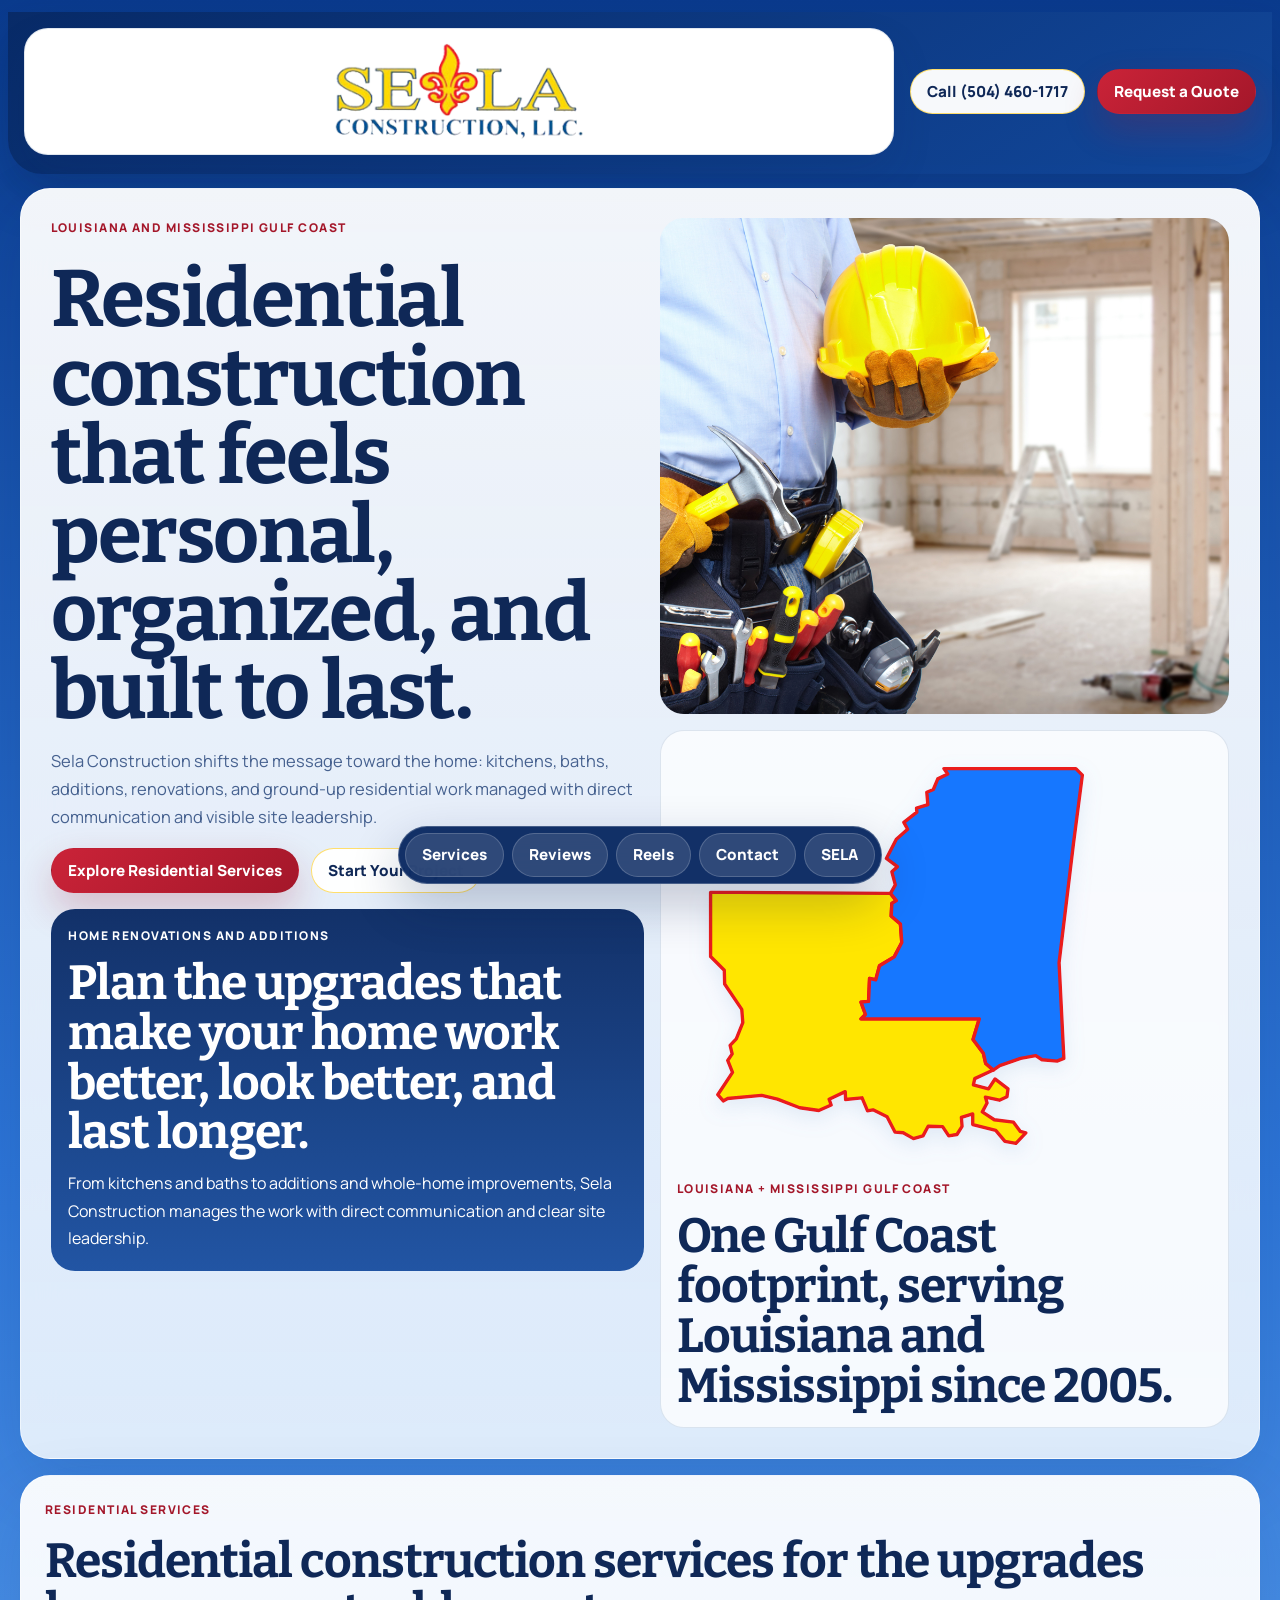
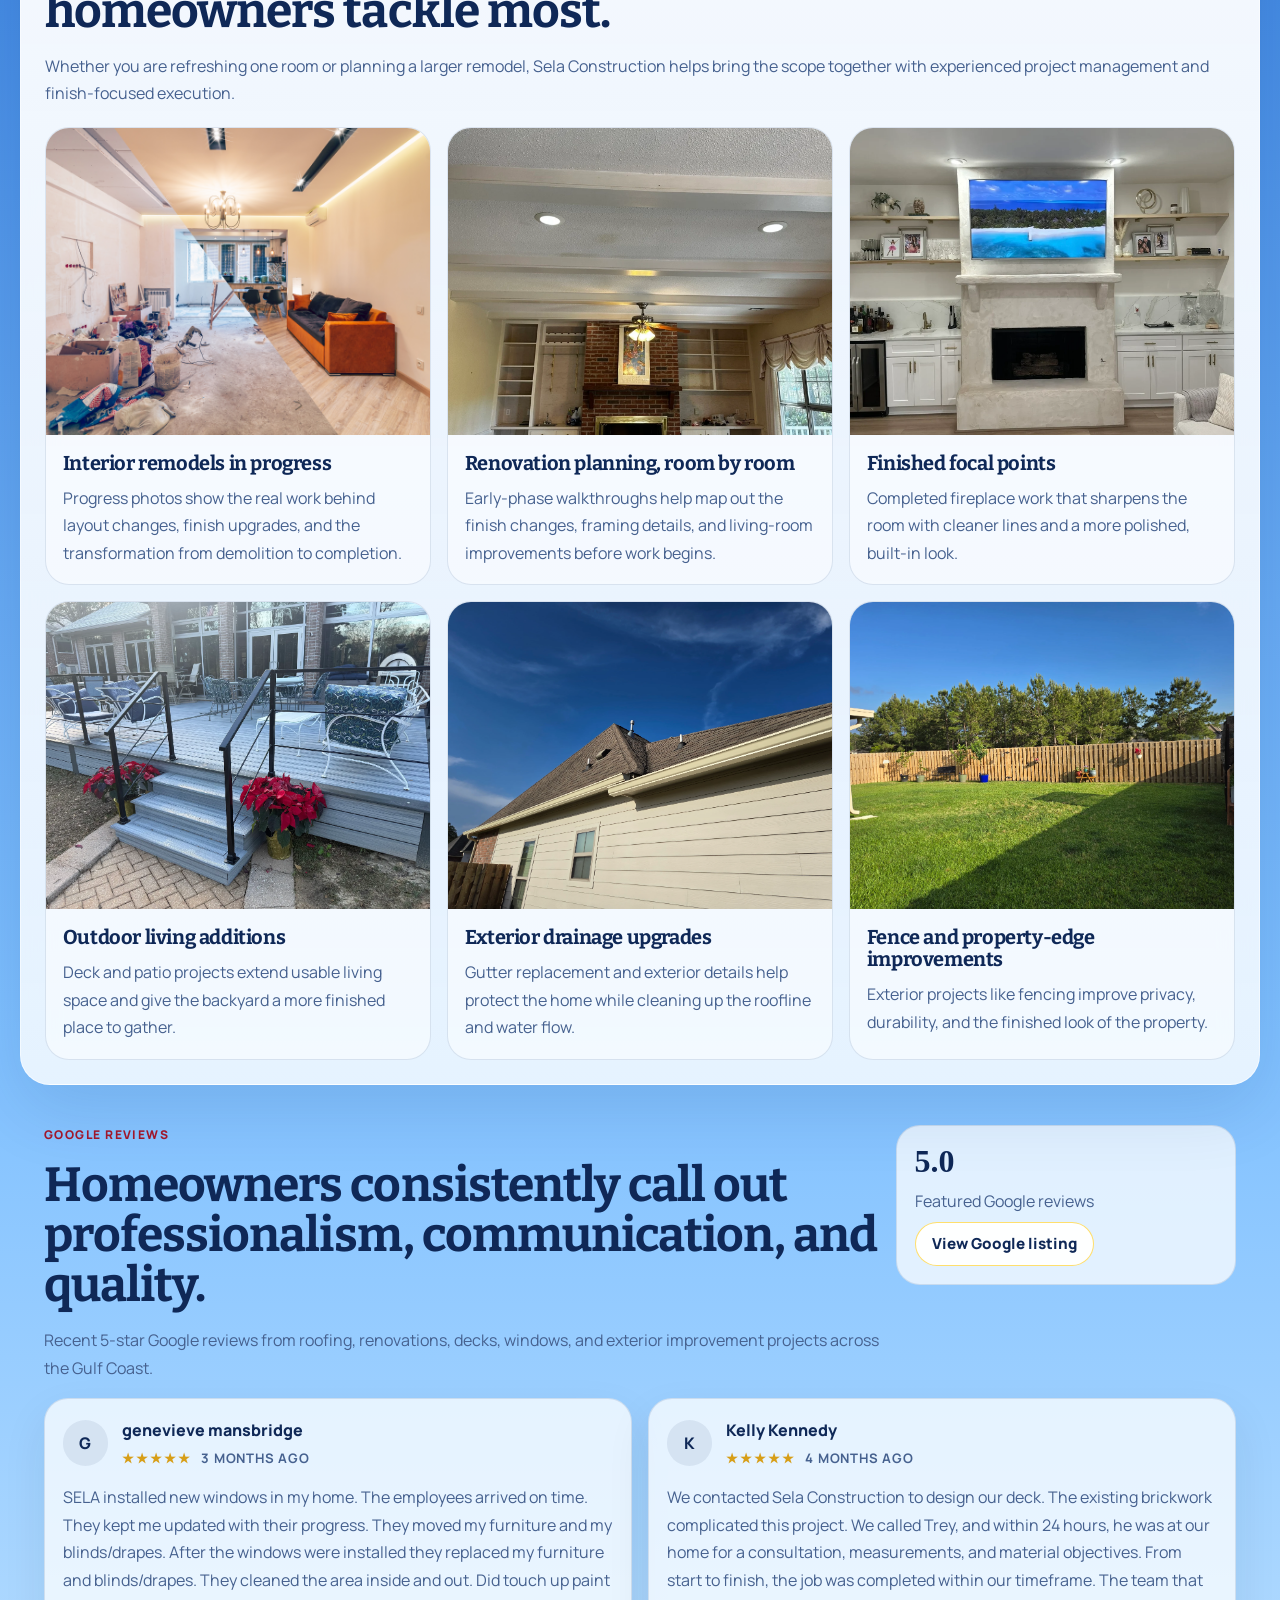
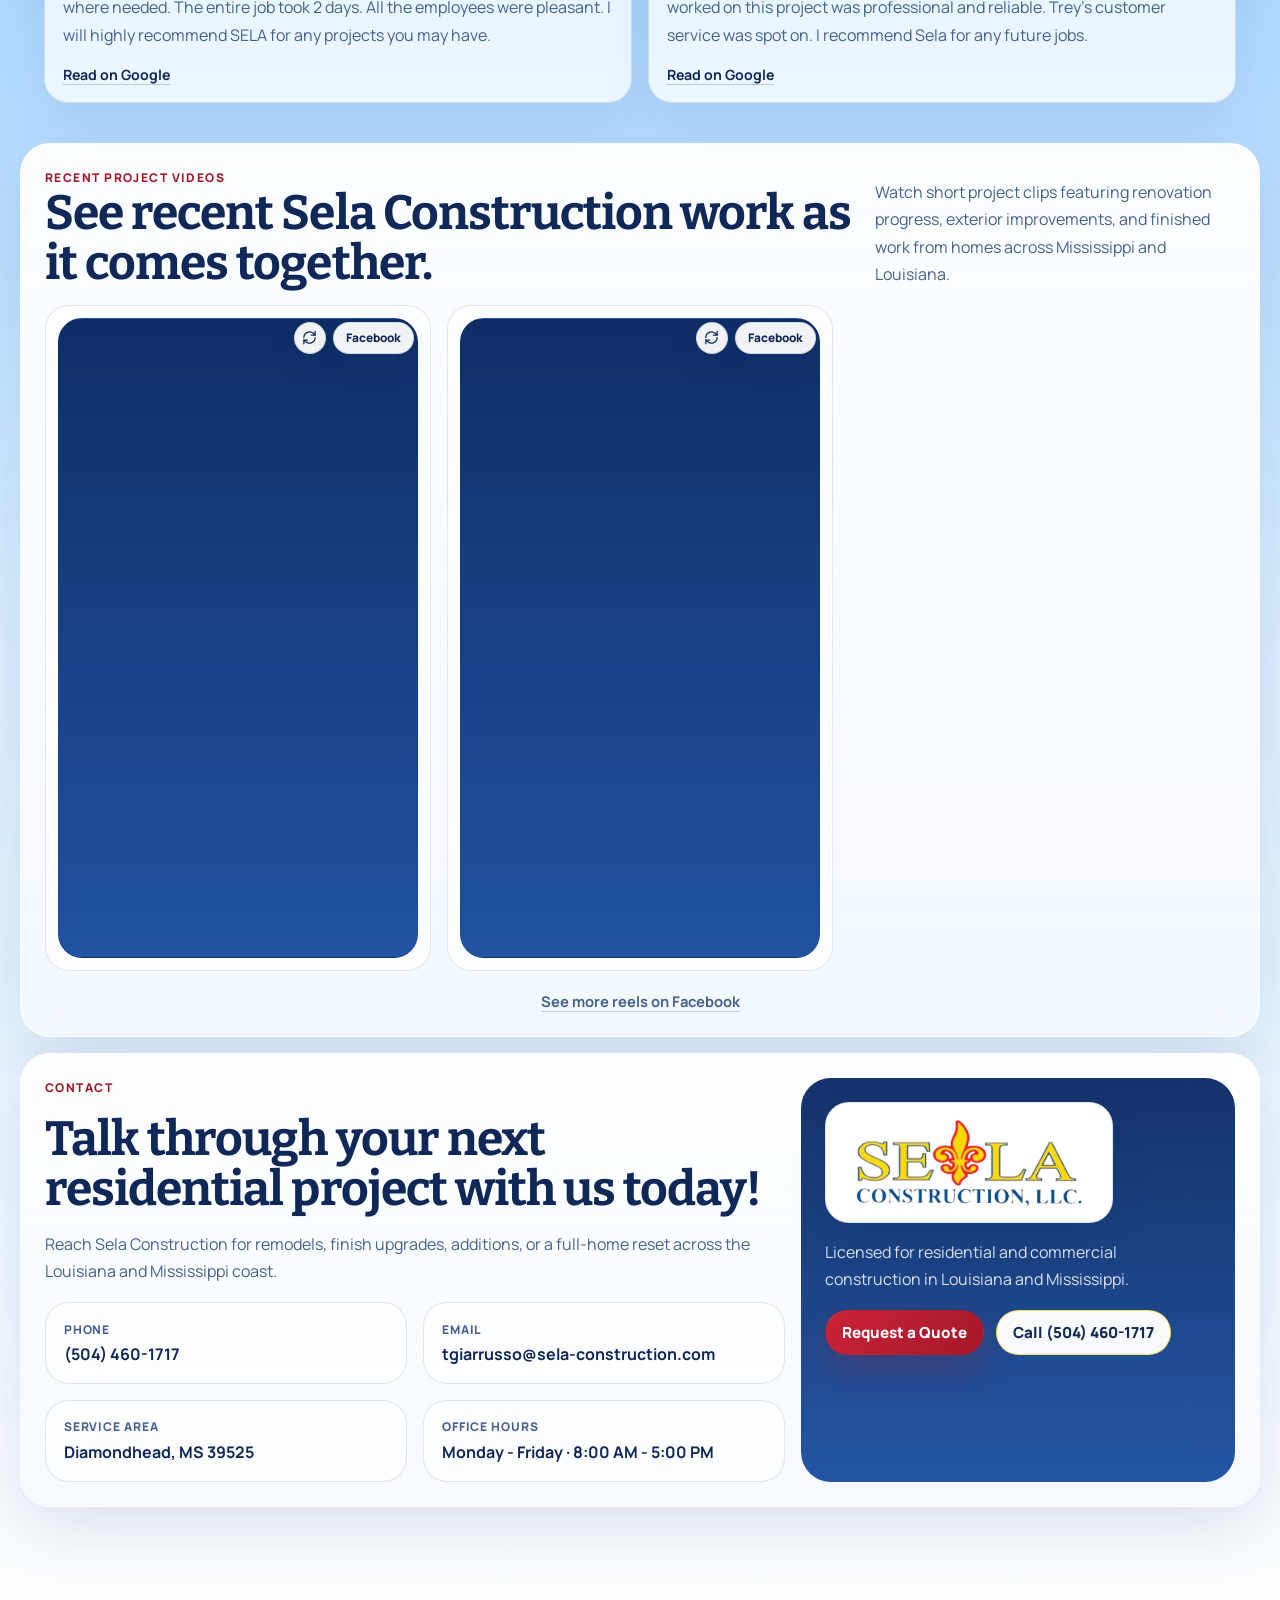
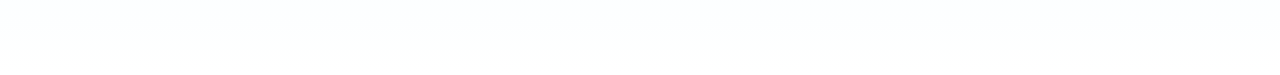
<file: index.html>
<!doctype html>
<html lang="en">
  <head>
    <meta charset="utf-8">
    <meta name="viewport" content="width=device-width, initial-scale=1">
    <title>Sela Construction, LLC | Residential Construction</title>
    <meta
      name="description"
      content="Residential construction, remodeling, additions, and custom finish work for homeowners across the Louisiana and Mississippi Gulf Coast."
    >
    <link rel="preconnect" href="https://fonts.googleapis.com">
    <link rel="preconnect" href="https://fonts.gstatic.com" crossorigin>
    <link href="https://fonts.googleapis.com/css2?family=Bitter:wght@600;700;800&family=Manrope:wght@400;500;600;700;800&display=swap" rel="stylesheet">
    <link rel="stylesheet" href="home.css">
  </head>
  <body>
    <header class="site-banner-wrap" id="top">
      <div class="site-banner">
        <a class="site-banner__logo" href="#top" aria-label="Sela Construction, LLC home">
          <img src="assets/logo.png" alt="Sela Construction, LLC logo banner">
        </a>

        <div class="site-banner__actions">
          <a class="button button--ghost" href="tel:+15044601717">Call (504) 460-1717</a>
          <a class="button" href="mailto:tgiarrusso@sela-construction.com?subject=Residential%20Project%20Inquiry">Request a Quote</a>
        </div>
      </div>
    </header>

    <div class="page-shell">
      <main>
        <section class="hero section-card">
          <div class="hero__column hero__column--content">
            <div class="hero__content">
              <p class="eyebrow">Louisiana and Mississippi Gulf Coast</p>
              <h1>Residential construction that feels personal, organized, and built to last.</h1>
              <p class="hero__lede">
                Sela Construction shifts the message toward the home: kitchens, baths, additions,
                renovations, and ground-up residential work managed with direct communication and visible site leadership.
              </p>

              <div class="hero__actions">
                <a class="button" href="#services">Explore Residential Services</a>
                <a class="button button--ghost" href="#contact">Start Your Project</a>
              </div>
            </div>

            <aside class="hero-note">
              <p class="eyebrow">Home renovations and additions</p>
              <h2>Plan the upgrades that make your home work better, look better, and last longer.</h2>
              <p>
                From kitchens and baths to additions and whole-home improvements, Sela Construction manages the work with direct communication and clear site leadership.
              </p>
            </aside>
          </div>

          <div class="hero__column hero__column--visual">
            <div class="hero__visual">
              <figure class="hero-photo">
                <img src="assets/hero-exterior.jpg" alt="Residential construction showcase">
              </figure>
            </div>

            <figure class="region-card">
              <img src="assets/gulf-coast-states.svg" alt="Louisiana and Mississippi together in the Gulf Coast service area graphic">
              <figcaption class="region-card__copy">
                <p class="eyebrow">Louisiana + Mississippi Gulf Coast</p>
                <h2>One Gulf Coast footprint, serving Louisiana and Mississippi since 2005.</h2>
              </figcaption>
            </figure>
          </div>
        </section>

        <section class="section-card section-stack" id="services">
          <div class="section-head">
            <p class="eyebrow">Residential Services</p>
            <h2>Residential construction services for the upgrades homeowners tackle most.</h2>
            <p>
              Whether you are refreshing one room or planning a larger remodel, Sela Construction helps bring the scope together with experienced project management and finish-focused execution.
            </p>
          </div>

          <div class="project-grid project-grid--services" id="work">
            <article class="project-card">
              <img src="assets/project-curb-appeal.jpg" alt="Residential exterior showing a polished home entry and curb appeal improvements">
              <div class="project-card__body">
                <h3>Interior remodels in progress</h3>
                <p>Progress photos show the real work behind layout changes, finish upgrades, and the transformation from demolition to completion.</p>
              </div>
            </article>

            <article class="project-card">
              <img src="assets/renovations/fireplace%20old.webp" alt="Existing fireplace before a residential renovation update">
              <div class="project-card__body">
                <h3>Renovation planning, room by room</h3>
                <p>Early-phase walkthroughs help map out the finish changes, framing details, and living-room improvements before work begins.</p>
              </div>
            </article>

            <article class="project-card">
              <img src="assets/renovations/fireplace%20new.webp" alt="Updated fireplace after a residential renovation">
              <div class="project-card__body">
                <h3>Finished focal points</h3>
                <p>Completed fireplace work that sharpens the room with cleaner lines and a more polished, built-in look.</p>
              </div>
            </article>

            <article class="project-card">
              <img src="assets/renovations/New%20Patio%20Deck.webp" alt="New patio deck addition at a residence">
              <div class="project-card__body">
                <h3>Outdoor living additions</h3>
                <p>Deck and patio projects extend usable living space and give the backyard a more finished place to gather.</p>
              </div>
            </article>

            <article class="project-card">
              <img src="assets/exterior/gutters.webp" alt="Exterior gutter installation and trim work on a home">
              <div class="project-card__body">
                <h3>Exterior drainage upgrades</h3>
                <p>Gutter replacement and exterior details help protect the home while cleaning up the roofline and water flow.</p>
              </div>
            </article>

            <article class="project-card">
              <img src="assets/exterior/fence.webp" alt="Residential fence installation at a home exterior">
              <div class="project-card__body">
                <h3>Fence and property-edge improvements</h3>
                <p>Exterior projects like fencing improve privacy, durability, and the finished look of the property.</p>
              </div>
            </article>
          </div>
        </section>

        <section class="review-marquee" id="reviews" aria-labelledby="review-heading">
          <div class="review-marquee__head">
            <div class="review-marquee__copy">
              <p class="eyebrow">Google Reviews</p>
              <h2 id="review-heading">Homeowners consistently call out professionalism, communication, and quality.</h2>
              <p>Recent 5-star Google reviews from roofing, renovations, decks, windows, and exterior improvement projects across the Gulf Coast.</p>
            </div>

            <div class="review-summary">
              <strong>5.0</strong>
              <span>Featured Google reviews</span>
              <a class="button button--ghost" href="https://www.google.com/search?q=sela+construction" target="_blank" rel="noreferrer">View Google listing</a>
            </div>
          </div>

          <div class="review-deck" id="review-deck" aria-live="polite"></div>

          <script id="review-data" type="application/json">
            [
              {
                "reviewerName": "genevieve mansbridge",
                "rating": 5,
                "relativeDate": "3 months ago",
                "reviewText": "SELA installed new windows in my home. The employees arrived on time. They kept me updated with their progress. They moved my furniture and my blinds/drapes. After the windows were installed they replaced my furniture and blinds/drapes. They cleaned the area inside and out. Did touch up paint where needed. The entire job took 2 days. All the employees were pleasant. I will highly recommend SELA for any projects you may have.",
                "shareLink": "https://maps.app.goo.gl/VG757Ch3c6iTSpgFA"
              },
              {
                "reviewerName": "Kelly Kennedy",
                "rating": 5,
                "relativeDate": "4 months ago",
                "reviewText": "We contacted Sela Construction to design our deck. The existing brickwork complicated this project. We called Trey, and within 24 hours, he was at our home for a consultation, measurements, and material objectives. From start to finish, the job was completed within our timeframe. The team that worked on this project was professional and reliable. Trey's customer service was spot on. I recommend Sela for any future jobs.",
                "shareLink": "https://maps.app.goo.gl/25GxLZWvQYbcxzKo6"
              },
              {
                "reviewerName": "Jason Pepitone",
                "rating": 5,
                "relativeDate": "a year ago",
                "reviewText": "I've hired SELA Construction for projects on two different homes, including roof and gutter replacements and a fence installation. They consistently offered the best prices, showed up as scheduled, and completed all work on time. Their professionalism and responsiveness have been impressive throughout. Highly recommend them for any home improvement needs.",
                "shareLink": "https://maps.app.goo.gl/oDTdvdX253qF4aF7A"
              },
              {
                "reviewerName": "D Johnson",
                "rating": 5,
                "relativeDate": "a year ago",
                "reviewText": "Sela Construction has been my preferred choice for a variety of projects, including roofing, electrical work, and complete home renovations. Throughout the entire process, Trey and Margret provided exceptional support and guidance. Their commitment to quality service has consistently resulted in highly satisfactory outcomes. I highly recommend Sela Construction for any home improvement needs.",
                "shareLink": "https://maps.app.goo.gl/UDtLmkM54zu33fKN6"
              },
              {
                "reviewerName": "Randolph Rogers",
                "rating": 5,
                "relativeDate": "a year ago",
                "reviewText": "I would enthusiastically recommend SELA Construction to anyone seeking to build or renovate. We recently had SELA perform a fairly large remodeling project on our home and I was particularly impressed with their commitment to quality. The workmanship was meticulous and the final product truly exceeded our expectations.",
                "shareLink": "https://maps.app.goo.gl/Kr7YtirSt89BpPjT6"
              },
              {
                "reviewerName": "Patrick Donnes",
                "rating": 5,
                "relativeDate": "3 months ago",
                "reviewText": "SELA Construction installed a new roof on my home. His work was very professional with no problems. This company has my highest endorsement.",
                "shareLink": "https://maps.app.goo.gl/tbUfsmSYMjXgKgqS6"
              },
              {
                "reviewerName": "James Balentine",
                "rating": 5,
                "relativeDate": "8 months ago",
                "reviewText": "SELA did a fantastic job on my condo getting the outside and underneath fixed, improved and repaired so that it looks brand new. The guys were very friendly and went out of their way to do a wonderful job for me. I would recommend them to anyone for any kind of construction or repair work for a house or any building. They were quick to respond to my questions and took care of anything that I had a concern about.",
                "shareLink": "https://maps.app.goo.gl/ynMVzVsrhDdW4qh17"
              },
              {
                "reviewerName": "Heather Frank",
                "rating": 5,
                "relativeDate": "8 months ago",
                "reviewText": "SELA did a wonderful job replacing a support beam, sheetrock and repainting in our sun room. They are timely, polite, friendly, informative and their worksite is always pristine. Trey and Margaret have a really awesome crew and you need look no further than this company for any of your construction and remodel projects. We appreciate you guys.",
                "shareLink": "https://maps.app.goo.gl/UT5Mo2U2MaA9EaYv8"
              },
              {
                "reviewerName": "Michelle Ball",
                "rating": 5,
                "relativeDate": "8 months ago",
                "reviewText": "I recently hired Sela Construction for a new roof and several other home repairs, and I'm extremely satisfied with the results. Their team was professional, reliable, and easy to work with from start to finish. They replaced my roof with high-quality materials and excellent craftsmanship, completing the job on time and within budget. In addition to the roofing, they handled various home repairs with the same level of care and precision. Every task was done thoroughly and efficiently, and they always kept me informed throughout the process. What impressed me most was their trustworthiness and attention to detail. It's clear that Sela Construction takes pride in what they do. I highly recommend them to anyone in need of roofing or general home repairs. I'll definitely be calling them again for future projects.",
                "shareLink": "https://maps.app.goo.gl/6zJXaNUVDr97QmbMA"
              },
              {
                "reviewerName": "Dan Hamman",
                "rating": 5,
                "relativeDate": "8 months ago",
                "reviewText": "Sela put gutters, fixed all bad wood, and painted my house. Also did some chimney work. They were extremely professional and worked with great detail. They came back to check on the gutters after first rain to make sure everything was working properly. They will definitely be doing my next project.",
                "shareLink": "https://maps.app.goo.gl/bHt2u6JCECZ91Xe16"
              },
              {
                "reviewerName": "Terry Waltman",
                "rating": 5,
                "relativeDate": "8 months ago",
                "reviewText": "We had a wonderful experience with SELA in the repairs and upgrades in our home. Trey and his workers were so professional. They sincerely cared about making the process the highest quality and stress free as it could be. Highly recommended. Dale and Terry Waltman.",
                "shareLink": "https://maps.app.goo.gl/GStSivdhhKCLN96U8"
              },
              {
                "reviewerName": "chad curtis",
                "rating": 5,
                "relativeDate": "a year ago",
                "reviewText": "I recently had my roof and gutters replaced by SELA, and I couldn't be more satisfied. They were prompt, professional, and offered the most competitive price among several quotes I received. The quality of their work exceeded my expectations, and the entire process was smooth and hassle-free. Highly recommend them for anyone in need of roofing or gutter services.",
                "shareLink": "https://maps.app.goo.gl/GJFaom6YvrFeMpa86"
              }
            ]
          </script>
        </section>

        <section class="section-card section-stack social-section" id="reels">
          <div class="section-head section-head--split">
            <div>
              <p class="eyebrow">Recent Project Videos</p>
              <h2>See recent Sela Construction work as it comes together.</h2>
            </div>
            <p class="section-head__aside">
              Watch short project clips featuring renovation progress, exterior improvements, and finished work from homes across Mississippi and Louisiana.
            </p>
          </div>

          <div class="reel-grid">
            <article class="reel-card">
              <div class="reel-card__controls">
                <button class="reel-card__refresh" type="button" data-refresh-reel="reel-player-featured" aria-controls="reel-player-featured" aria-label="Refresh featured reel"></button>
                <a class="reel-card__link" href="https://www.facebook.com/reel/825694393917502" target="_blank" rel="noreferrer" aria-label="View featured reel on Facebook">Facebook</a>
              </div>
              <div class="reel-embed">
                <iframe
                  id="reel-player-featured"
                  data-reel-player
                  src="https://www.facebook.com/plugins/video.php?href=https%3A%2F%2Fwww.facebook.com%2Freel%2F825694393917502&show_text=false&width=560&t=0"
                  width="560"
                  height="996"
                  style="border:none;overflow:hidden"
                  scrolling="no"
                  frameborder="0"
                  allow="autoplay; clipboard-write; encrypted-media; picture-in-picture; web-share"
                  allowfullscreen
                  title="Featured Sela Construction Facebook reel"
                ></iframe>
              </div>
            </article>

            <article class="reel-card">
              <div class="reel-card__controls">
                <button class="reel-card__refresh" type="button" data-refresh-reel="reel-player-project" aria-controls="reel-player-project" aria-label="Refresh project reel"></button>
                <a class="reel-card__link" href="https://www.facebook.com/reel/2463154427460645" target="_blank" rel="noreferrer" aria-label="View project reel on Facebook">Facebook</a>
              </div>
              <div class="reel-embed">
                <iframe
                  id="reel-player-project"
                  data-reel-player
                  src="https://www.facebook.com/plugins/video.php?href=https%3A%2F%2Fwww.facebook.com%2Freel%2F2463154427460645&show_text=false&width=560&t=0"
                  width="560"
                  height="996"
                  style="border:none;overflow:hidden"
                  scrolling="no"
                  frameborder="0"
                  allow="autoplay; clipboard-write; encrypted-media; picture-in-picture; web-share"
                  allowfullscreen
                  title="Second Sela Construction Facebook reel"
                ></iframe>
              </div>
            </article>
          </div>

          <div class="reel-section__actions">
            <a class="reel-section__more" href="https://www.facebook.com/selaconstructionllc/reels/" target="_blank" rel="noreferrer">See more reels on Facebook</a>
          </div>
        </section>

        <section class="contact-band section-card section-stack" id="contact">
          <div class="contact-band__panel">
            <p class="eyebrow">Contact</p>
            <h2>Talk through your next residential project with us today!</h2>
            <p>
              Reach Sela Construction for remodels, finish upgrades, additions, or a full-home reset across the Louisiana and Mississippi coast.
            </p>

            <div class="contact-grid">
              <a class="contact-item" href="tel:+15044601717">
                <span class="contact-item__label">Phone</span>
                <strong>(504) 460-1717</strong>
              </a>
              <a class="contact-item" href="mailto:tgiarrusso@sela-construction.com">
                <span class="contact-item__label">Email</span>
                <strong>tgiarrusso@sela-construction.com</strong>
              </a>
              <div class="contact-item">
                <span class="contact-item__label">Service Area</span>
                <strong>Diamondhead, MS 39525</strong>
              </div>
              <div class="contact-item">
                <span class="contact-item__label">Office Hours</span>
                <strong>Monday - Friday · 8:00 AM - 5:00 PM</strong>
              </div>
            </div>
          </div>

          <aside class="contact-band__aside">
            <div class="contact-band__logo-tile">
              <img src="assets/logo.png" alt="Sela Construction, LLC mark">
            </div>
            <p>Licensed for residential and commercial construction in Louisiana and Mississippi.</p>
            <div class="contact-band__actions">
              <a class="button" href="mailto:tgiarrusso@sela-construction.com?subject=Residential%20Project%20Inquiry">Request a Quote</a>
              <a class="button button--ghost" href="tel:+15044601717">Call (504) 460-1717</a>
            </div>
          </aside>
        </section>
      </main>
    </div>

    <nav class="bottom-dock" aria-label="Quick navigation">
      <div class="bottom-dock__inner">
        <a class="bottom-dock__link" href="#services">Services</a>
        <a class="bottom-dock__link" href="#reviews">Reviews</a>
        <a class="bottom-dock__link" href="#reels">Reels</a>
        <a class="bottom-dock__link" href="#contact">Contact</a>
        <a class="bottom-dock__link" href="#top">SELA</a>
      </div>
    </nav>

    <script>
      (function () {
        const dataElement = document.getElementById("review-data");
        const reviewDeck = document.getElementById("review-deck");
        const refreshReelButtons = document.querySelectorAll("[data-refresh-reel]");

        refreshReelButtons.forEach(function (button) {
          button.addEventListener("click", function () {
            const frameId = button.getAttribute("data-refresh-reel");
            const frame = frameId ? document.getElementById(frameId) : null;

            if (frame) {
              frame.src = frame.src;
            }
          });
        });

        if (!dataElement || !reviewDeck) {
          return;
        }

        const reviews = JSON.parse(dataElement.textContent);
        const cardsPerView = 2;
        let startIndex = 0;

        function buildReviewCard(review) {
          const card = document.createElement("article");
          card.className = "review-card";

          const header = document.createElement("div");
          header.className = "review-card__header";

          const avatar = document.createElement("div");
          avatar.className = "review-card__avatar";
          avatar.setAttribute("aria-hidden", "true");
          avatar.textContent = review.reviewerName.trim().charAt(0).toUpperCase();

          const heading = document.createElement("div");
          heading.className = "review-card__heading";

          const author = document.createElement("p");
          author.className = "review-card__author";
          author.textContent = review.reviewerName;

          const meta = document.createElement("p");
          meta.className = "review-card__meta";

          const stars = document.createElement("span");
          stars.className = "review-card__stars";
          stars.setAttribute("aria-label", review.rating + " out of 5 stars");
          stars.textContent = "★★★★★";

          const date = document.createElement("span");
          date.className = "review-card__date";
          date.textContent = review.relativeDate;

          meta.append(stars, date);
          heading.append(author, meta);
          header.append(avatar, heading);

          const body = document.createElement("p");
          body.className = "review-card__body";
          body.textContent = review.reviewText;

          const source = document.createElement("a");
          source.className = "review-card__source";
          source.href = review.shareLink;
          source.target = "_blank";
          source.rel = "noreferrer";
          source.textContent = "Read on Google";

          card.append(header, body, source);
          return card;
        }

        function renderVisibleReviews() {
          reviewDeck.replaceChildren();

          for (let offset = 0; offset < Math.min(cardsPerView, reviews.length); offset += 1) {
            const review = reviews[(startIndex + offset) % reviews.length];
            reviewDeck.appendChild(buildReviewCard(review));
          }
        }

        renderVisibleReviews();

        if (reviews.length > cardsPerView) {
          window.setInterval(function () {
            startIndex = (startIndex + cardsPerView) % reviews.length;
            renderVisibleReviews();
          }, 30000);
        }
      })();
    </script>
  </body>
</html>
</file>
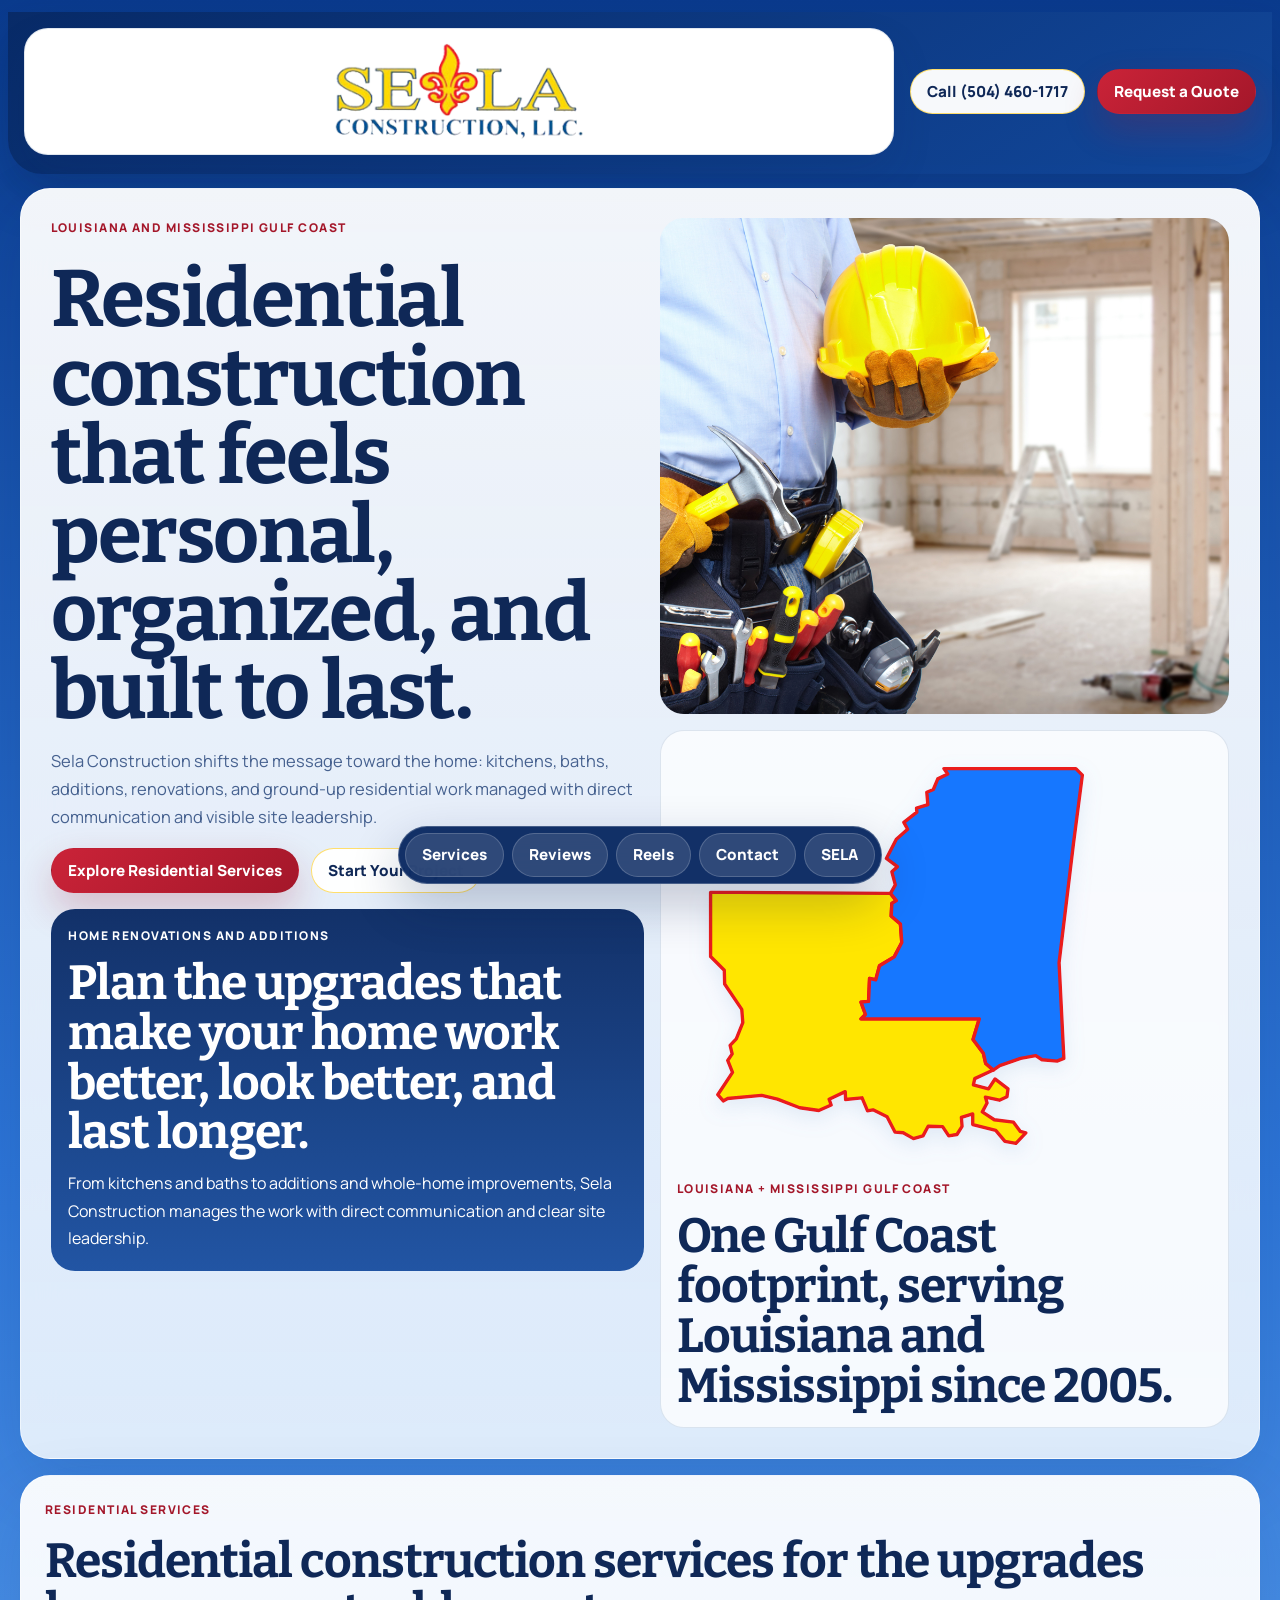
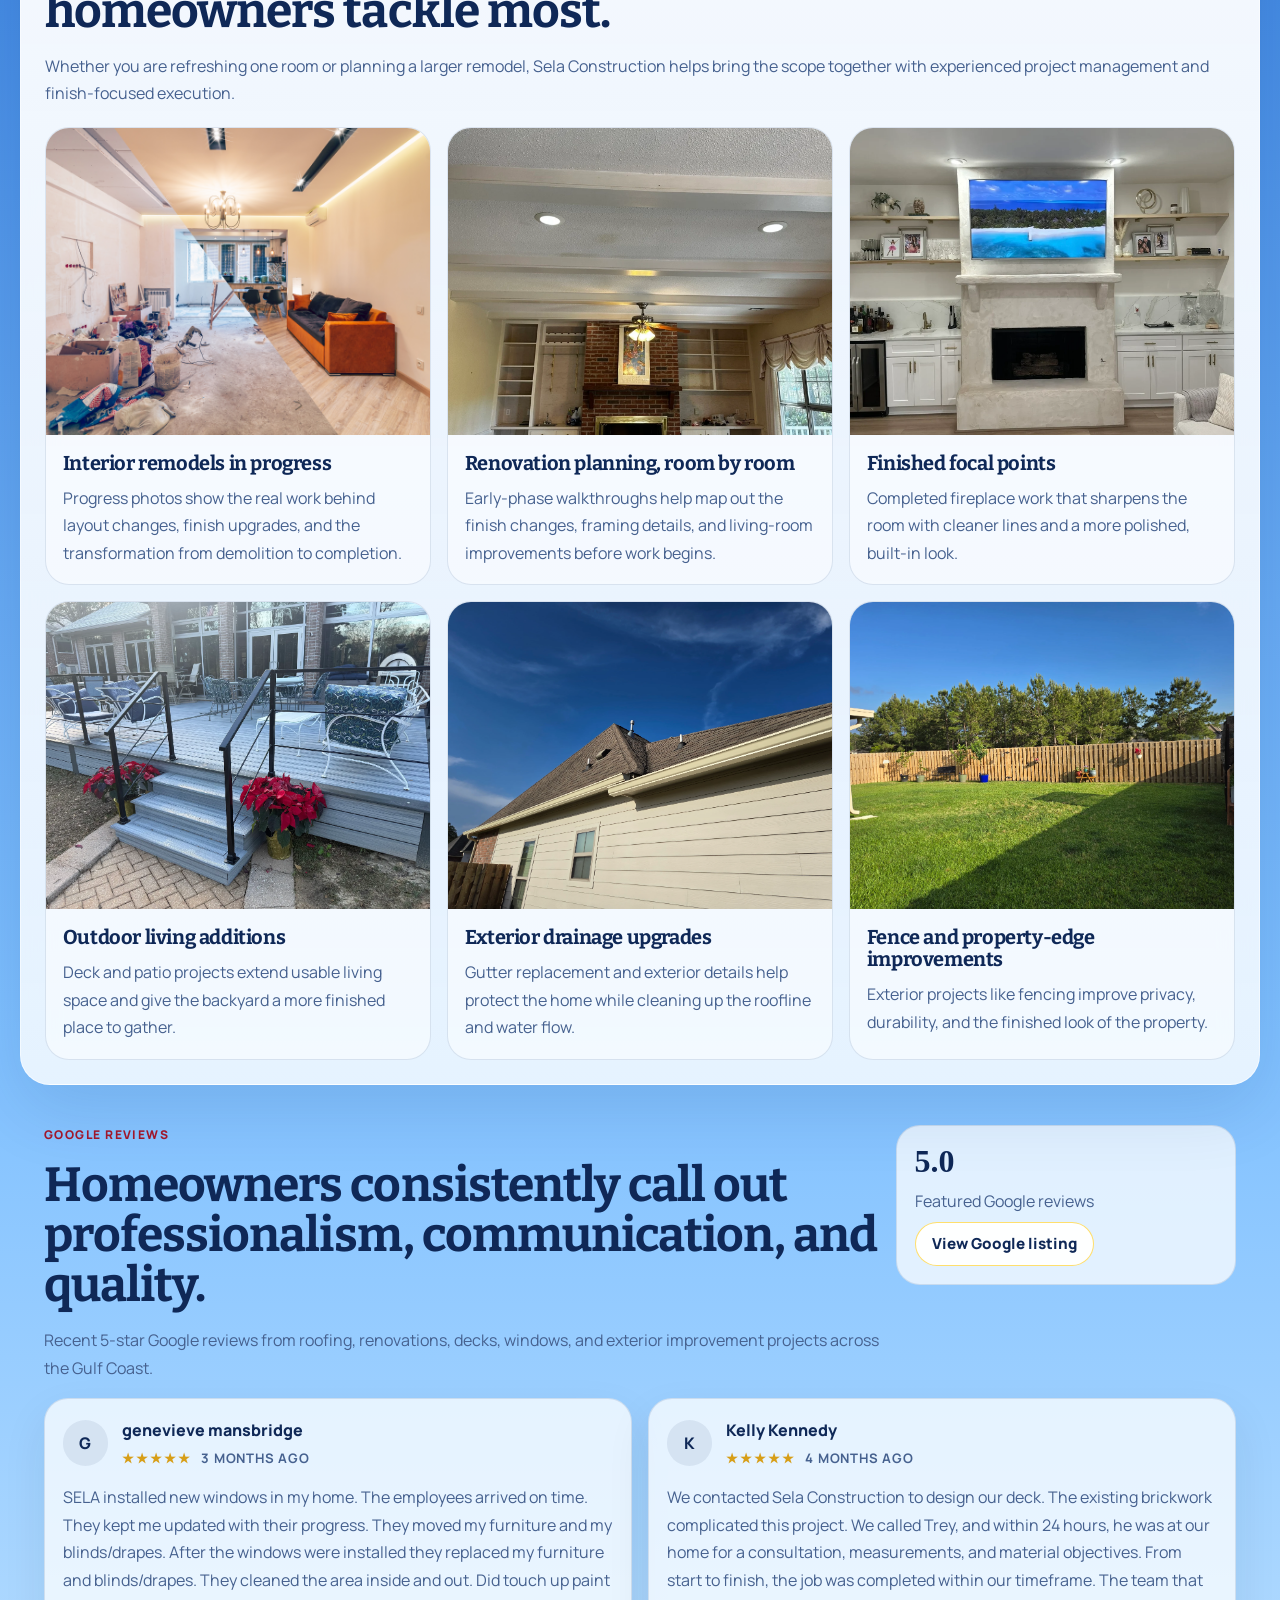
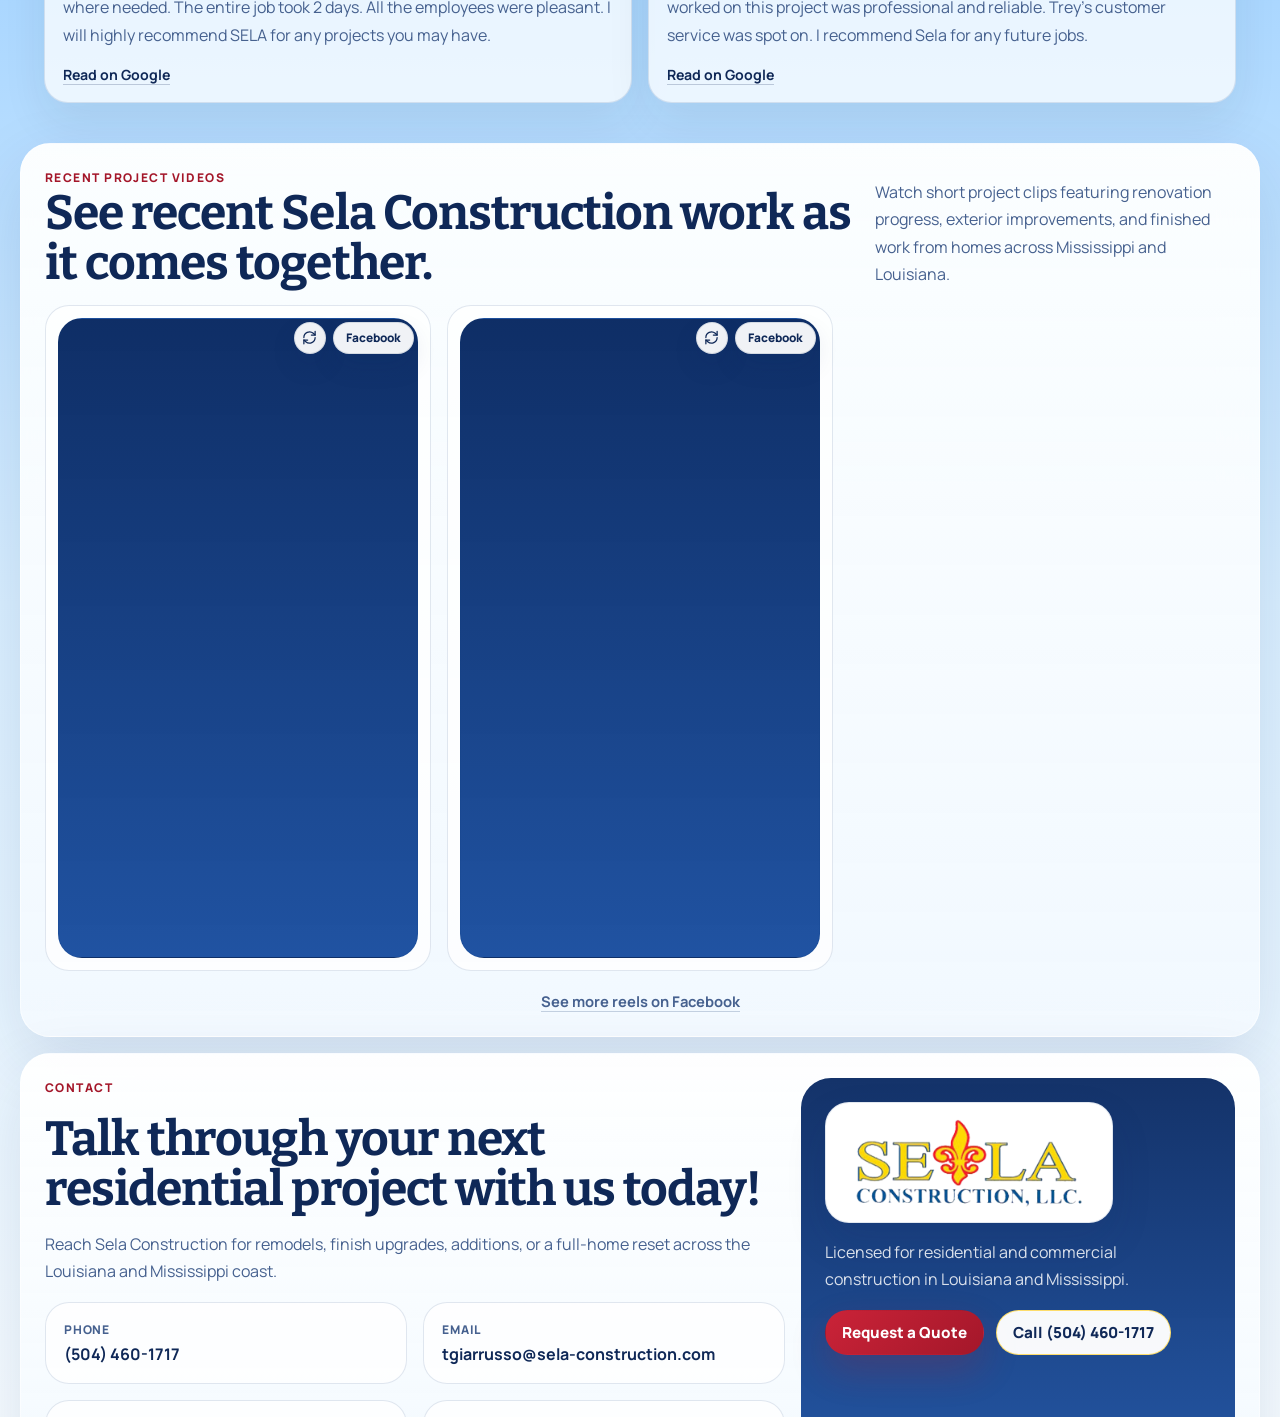
<file: home.html>
<!doctype html>
<html lang="en">
  <head>
    <meta charset="utf-8">
    <meta http-equiv="refresh" content="0; url=./index.html">
    <meta name="viewport" content="width=device-width, initial-scale=1">
    <title>Redirecting to SELA</title>
    <link rel="canonical" href="./index.html">
  </head>
  <body>
    <p>Redirecting to <a href="./index.html">index.html</a>.</p>
  </body>
</html>
</file>
<file: home.css>
:root {
  color-scheme: light;
  --bg: #0e4ca5;
  --bg-soft: #76b4ff;
  --surface: rgba(255, 255, 255, 0.92);
  --surface-strong: #ffffff;
  --surface-deep: #0a2a63;
  --text: #0f2857;
  --muted: #46618f;
  --line: rgba(15, 56, 122, 0.12);
  --line-strong: rgba(255, 255, 255, 0.24);
  --accent: #ca2338;
  --accent-strong: #a4172a;
  --accent-soft: rgba(202, 35, 56, 0.12);
  --highlight: #ffd84d;
  --shadow: 0 24px 70px rgba(12, 42, 95, 0.12);
  --shadow-strong: 0 20px 50px rgba(10, 29, 73, 0.24);
}

* {
  box-sizing: border-box;
}

html {
  scroll-behavior: smooth;
}

body {
  margin: 0;
  min-height: 100vh;
  padding-bottom: 8rem;
  overflow-x: clip;
  font-family: "Manrope", "Avenir Next", sans-serif;
  color: var(--text);
  background:
    radial-gradient(circle at 12% 10%, rgba(255, 216, 77, 0.22), transparent 0 18%),
    radial-gradient(circle at 88% 14%, rgba(202, 35, 56, 0.16), transparent 0 18%),
    linear-gradient(180deg, #0a3b8e 0%, #2d75d7 24%, #7fc0ff 54%, #d9efff 78%, #ffffff 100%);
}

img {
  display: block;
  max-width: 100%;
}

a {
  color: inherit;
}

h1,
h2,
h3 {
  margin: 0;
  font-family: "Bitter", Georgia, serif;
  letter-spacing: -0.02em;
}

h1 {
  margin-top: 0.35rem;
  font-size: clamp(2.4rem, 8vw, 5rem);
  line-height: 0.98;
}

h2 {
  font-size: clamp(1.75rem, 5vw, 3rem);
  line-height: 1.04;
}

h3 {
  font-size: 1.25rem;
  line-height: 1.1;
}

p {
  margin: 0;
  color: var(--muted);
  line-height: 1.72;
}

.eyebrow {
  margin: 0;
  font-size: 0.75rem;
  font-weight: 800;
  letter-spacing: 0.12em;
  text-transform: uppercase;
  color: var(--accent-strong);
}

.site-banner-wrap {
  padding: 0.75rem 0 0;
}

.site-banner {
  width: min(1280px, calc(100vw - 1rem));
  margin: 0 auto;
  display: grid;
  gap: 1rem;
  padding: 1rem 1rem 1.2rem;
  border-radius: 0 0 34px 34px;
  background: linear-gradient(145deg, rgba(8, 42, 102, 0.96), rgba(18, 72, 156, 0.93));
  box-shadow: var(--shadow-strong);
}

.site-banner__logo {
  display: flex;
  align-items: center;
  justify-content: center;
  width: 100%;
  padding: 0.9rem 1rem;
  border-radius: 24px;
  background: #ffffff;
  border: 1px solid rgba(15, 56, 122, 0.12);
  box-shadow: 0 18px 40px rgba(13, 43, 97, 0.12);
}

.site-banner__logo img {
  width: min(34rem, 82vw);
  max-height: 6rem;
  object-fit: contain;
}

.site-banner__actions,
.hero__actions,
.contact-band__actions {
  display: flex;
  flex-wrap: wrap;
  gap: 0.75rem;
}

.site-banner__actions {
  justify-content: center;
}

.page-shell {
  width: min(1240px, calc(100vw - 1rem));
  margin: 0 auto;
  padding: 0.85rem 0 2rem;
}

.section-card {
  border: 1px solid rgba(255, 255, 255, 0.52);
  border-radius: 30px;
  background: linear-gradient(180deg, rgba(255, 255, 255, 0.95), rgba(243, 249, 255, 0.88));
  box-shadow: var(--shadow);
  backdrop-filter: blur(18px);
}

.button,
.bottom-dock__link {
  display: inline-flex;
  align-items: center;
  justify-content: center;
  min-height: 2.8rem;
  padding: 0 1rem;
  border-radius: 999px;
  border: 1px solid transparent;
  font-size: 0.95rem;
  font-weight: 800;
  text-decoration: none;
  white-space: nowrap;
}

.button {
  background: linear-gradient(135deg, var(--accent) 0%, var(--accent-strong) 100%);
  color: #ffffff;
  box-shadow: 0 16px 36px rgba(164, 23, 42, 0.24);
}

.button--ghost {
  border-color: rgba(255, 216, 77, 0.82);
  background: rgba(255, 255, 255, 0.97);
  color: var(--text);
  box-shadow: none;
}

.hero,
.section-stack,
.hero__content,
.hero__visual,
.section-head,
.review-marquee,
.review-marquee__head,
.review-marquee__copy,
.review-summary,
.contact-band__panel,
.contact-band__aside {
  display: grid;
  gap: 1rem;
}

.hero {
  padding: 1.15rem;
}

.hero__column {
  display: contents;
}

.hero__content {
  order: 1;
}

.hero__visual {
  order: 2;
}

.region-card {
  order: 3;
}

.hero-note {
  order: 4;
}

.hero__lede {
  max-width: 42rem;
  font-size: 1.03rem;
}

.hero__stats {
  display: grid;
  gap: 0.8rem;
  margin: 0;
}

.hero__stats div,
.trust-tile,
.service-card,
.process-card,
.contact-item,
.review-summary,
.review-card,
.review-empty,
.region-card {
  border-radius: 24px;
  border: 1px solid var(--line);
  background: rgba(255, 255, 255, 0.74);
}

.hero__stats div {
  padding: 0.95rem 1rem;
}

.hero__stats dt {
  margin-bottom: 0.25rem;
  font-size: 0.8rem;
  font-weight: 800;
  letter-spacing: 0.08em;
  text-transform: uppercase;
  color: var(--muted);
}

.hero__stats dd {
  margin: 0;
  font-size: 1.08rem;
  font-weight: 800;
  color: var(--text);
}

.hero-photo {
  margin: 0;
  min-height: 18rem;
  overflow: hidden;
  border-radius: 24px;
}

.hero-photo img {
  width: 100%;
  height: 100%;
  object-fit: cover;
}

.region-card {
  margin: 0;
  padding: 1rem;
}

.region-card img {
  width: 100%;
  max-width: 32rem;
  margin: 0 auto;
}

.region-card__copy {
  display: grid;
  gap: 0.75rem;
  margin-top: 0.9rem;
}

.hero-note {
  display: grid;
  gap: 0.75rem;
  align-content: start;
  padding: 1.1rem;
  border-radius: 24px;
  background: linear-gradient(180deg, rgba(10, 42, 99, 0.96), rgba(18, 72, 156, 0.92));
  color: #ffffff;
}

.hero-note h2,
.hero-note p {
  color: inherit;
}

.trust-strip,
.service-grid,
.project-grid,
.process-grid,
.contact-grid,
.reel-grid {
  display: grid;
  gap: 1rem;
}

.trust-strip {
  margin-top: 1rem;
}

.trust-tile,
.service-card,
.process-card,
.contact-item,
.review-summary,
.review-card,
.review-empty {
  padding: 1.1rem;
}

.trust-tile__title {
  margin-bottom: 0.35rem;
  font-size: 1rem;
  font-weight: 800;
  color: var(--text);
}

.section-stack {
  margin-top: 1rem;
  padding: 1.2rem;
}

.section-head--split {
  gap: 0.9rem;
}

.section-head__aside {
  max-width: 34rem;
}

.service-card {
  position: relative;
  overflow: hidden;
}

.service-card__marker {
  width: 3.25rem;
  height: 0.45rem;
  display: inline-block;
  border-radius: 999px;
  background: linear-gradient(90deg, rgba(255, 216, 77, 0.28), var(--accent));
  margin-bottom: 1rem;
}

.showcase {
  overflow: hidden;
}

.project-grid--services {
  margin-top: 0.2rem;
}

.project-card {
  overflow: hidden;
  border-radius: 24px;
  background: rgba(255, 255, 255, 0.5);
  border: 1px solid var(--line);
}

.project-card img {
  width: 100%;
  aspect-ratio: 5 / 4;
  object-fit: cover;
}

.project-card__body {
  display: grid;
  gap: 0.7rem;
  padding: 1.05rem;
}

.process-card {
  display: grid;
  gap: 0.75rem;
}

.process-card__step {
  width: fit-content;
  padding: 0.35rem 0.55rem;
  border-radius: 999px;
  background: rgba(255, 216, 77, 0.26);
  color: #8c1825;
  font-size: 0.82rem;
  font-weight: 800;
}

.contact-band {
  display: grid;
  gap: 1rem;
  margin-top: 1rem;
  overflow: hidden;
}

.contact-band__panel {
  display: grid;
  gap: 1rem;
}

.contact-item {
  text-decoration: none;
}

.contact-item__label {
  display: block;
  margin-bottom: 0.35rem;
  font-size: 0.75rem;
  font-weight: 800;
  letter-spacing: 0.08em;
  text-transform: uppercase;
  color: var(--muted);
}

.contact-item strong {
  font-size: 1rem;
  color: var(--text);
}

.contact-band__aside {
  padding: 1.25rem;
  border-radius: 30px;
  background: linear-gradient(180deg, rgba(10, 42, 99, 0.96), rgba(18, 72, 156, 0.92));
  color: #ffffff;
  align-content: start;
}

.contact-band__logo-tile {
  width: min(100%, 18rem);
  display: flex;
  align-items: center;
  justify-content: center;
  padding: 0.95rem 1rem;
  border-radius: 24px;
  background: #ffffff;
  border: 1px solid rgba(15, 56, 122, 0.12);
  box-shadow: 0 18px 40px rgba(13, 43, 97, 0.12);
}

.contact-band__aside img {
  width: 100%;
  max-height: 5.5rem;
  object-fit: contain;
}

.contact-band__aside p {
  color: rgba(255, 255, 255, 0.84);
}

.review-marquee {
  margin-top: 1rem;
  padding: 1.2rem 1.2rem 2.8rem;
}

.review-marquee__head {
  gap: 1rem;
}

.review-deck {
  display: grid;
  gap: 1rem;
}

.review-summary {
  align-content: start;
  justify-items: start;
  gap: 0.6rem;
  padding: 1.1rem;
}

.review-summary strong {
  font-size: 2rem;
  font-family: "Fraunces", Georgia, serif;
  color: var(--text);
}

.review-summary span {
  color: var(--muted);
}

.review-marquee__viewport {
  overflow: hidden;
}

.review-marquee__track {
  display: flex;
  gap: 1rem;
  width: max-content;
  animation: marquee-scroll 38s linear infinite;
}

.review-card {
  width: auto;
  display: grid;
  gap: 0.95rem;
  padding: 1.1rem;
  align-content: start;
  box-shadow: 0 18px 45px rgba(31, 38, 39, 0.08);
  animation: review-fade 0.45s ease;
}

.review-card__header {
  display: flex;
  align-items: center;
  gap: 0.85rem;
}

.review-card__avatar {
  width: 2.85rem;
  height: 2.85rem;
  display: grid;
  place-items: center;
  border-radius: 999px;
  background: rgba(15, 40, 87, 0.08);
  color: var(--text);
  font-size: 1rem;
  font-weight: 800;
}

.review-card__heading {
  display: grid;
  gap: 0.15rem;
}

.review-card__stars {
  color: #d79e18;
  letter-spacing: 0.15em;
}

.review-card__author {
  font-size: 1rem;
  font-weight: 800;
  color: var(--text);
}

.review-card__meta {
  display: flex;
  flex-wrap: wrap;
  align-items: center;
  gap: 0.6rem;
  font-size: 0.82rem;
  font-weight: 700;
  letter-spacing: 0.06em;
  text-transform: uppercase;
  color: var(--accent-strong);
}

.review-card__date {
  color: var(--muted);
}

.review-card__body {
  color: var(--muted);
}

.review-card__source {
  width: fit-content;
  font-size: 0.88rem;
  font-weight: 700;
  text-decoration: none;
  color: var(--text);
  border-bottom: 1px solid rgba(15, 40, 87, 0.22);
}

.review-card__source:hover,
.review-card__source:focus-visible {
  border-bottom-color: rgba(15, 40, 87, 0.48);
}

.review-empty {
  gap: 0.9rem;
}

.social-section {
  margin-top: 1rem;
}

.reel-card {
  position: relative;
  display: grid;
  gap: 0.8rem;
  padding: 0.75rem;
  border-radius: 24px;
  border: 1px solid var(--line);
  background: rgba(255, 255, 255, 0.74);
}

.reel-embed {
  overflow: hidden;
  border-radius: 24px;
  border: 1px solid var(--line);
  background: linear-gradient(180deg, rgba(10, 42, 99, 0.98), rgba(18, 72, 156, 0.94));
  aspect-ratio: 9 / 16;
}

.reel-embed iframe {
  width: 100%;
  height: 100%;
}

.reel-section__actions {
  display: flex;
  flex-wrap: wrap;
  justify-content: center;
  gap: 0.9rem;
  margin-top: 0.3rem;
}

.reel-section__more {
  font-size: 0.92rem;
  font-weight: 700;
  text-decoration: none;
  color: var(--muted);
  background: none;
  padding: 0;
  border: 0;
  font-family: inherit;
  line-height: inherit;
  cursor: pointer;
  border-bottom: 1px solid rgba(70, 97, 143, 0.28);
}

.reel-section__more:hover,
.reel-section__more:focus-visible {
  color: var(--text);
  border-bottom-color: rgba(15, 40, 87, 0.42);
}

.reel-card__controls {
  position: absolute;
  top: 1rem;
  right: 1rem;
  z-index: 1;
  display: inline-flex;
  align-items: center;
  gap: 0.45rem;
}

.reel-card__refresh,
.reel-card__link {
  display: inline-flex;
  align-items: center;
  justify-content: center;
  min-height: 2rem;
  border-radius: 999px;
  border: 1px solid rgba(15, 40, 87, 0.12);
  background: rgba(255, 255, 255, 0.94);
  box-shadow: 0 12px 26px rgba(12, 42, 95, 0.12);
  font-weight: 800;
  color: var(--text);
  font-family: inherit;
  line-height: 1;
  cursor: pointer;
}

.reel-card__refresh {
  width: 2rem;
  padding: 0;
  appearance: none;
}

.reel-card__refresh::before {
  content: "";
  width: 0.95rem;
  height: 0.95rem;
  background-image: url("data:image/svg+xml,%3Csvg xmlns='http://www.w3.org/2000/svg' viewBox='0 0 24 24' fill='none' stroke='%230f2857' stroke-width='2' stroke-linecap='round' stroke-linejoin='round'%3E%3Cpath d='M21 2v6h-6'/%3E%3Cpath d='M3 12a9 9 0 0 1 15-6.7L21 8'/%3E%3Cpath d='M3 22v-6h6'/%3E%3Cpath d='M21 12a9 9 0 0 1-15 6.7L3 16'/%3E%3C/svg%3E");
  background-repeat: no-repeat;
  background-position: center;
  background-size: contain;
}

.reel-card__link {
  padding: 0 0.75rem;
  font-size: 0.74rem;
  text-decoration: none;
  white-space: nowrap;
}

.reel-card__refresh:hover,
.reel-card__refresh:focus-visible,
.reel-card__link:hover,
.reel-card__link:focus-visible {
  background: #ffffff;
}

.bottom-dock {
  position: fixed;
  left: 0;
  right: 0;
  bottom: max(0.35rem, env(safe-area-inset-bottom));
  z-index: 100;
  padding: 0 0.35rem;
  pointer-events: none;
}

.bottom-dock__inner {
  width: 100%;
  max-width: none;
  margin: 0 auto;
  display: grid;
  grid-template-columns: repeat(5, minmax(0, 1fr));
  gap: 0.3rem;
  overflow: visible;
  padding: 0.35rem;
  background: rgba(9, 40, 97, 0.96);
  border: 1px solid rgba(255, 255, 255, 0.2);
  border-radius: 999px;
  box-shadow: var(--shadow-strong);
  backdrop-filter: blur(18px);
  pointer-events: auto;
  scrollbar-width: none;
  -webkit-overflow-scrolling: touch;
}

.bottom-dock__inner::-webkit-scrollbar {
  display: none;
}

.bottom-dock__link {
  min-height: 2.15rem;
  min-width: 0;
  padding: 0.2rem 0.25rem;
  font-size: 0.72rem;
  line-height: 1;
  white-space: nowrap;
  text-align: center;
  background: rgba(255, 255, 255, 0.12);
  color: #ffffff;
  border-color: rgba(255, 255, 255, 0.18);
}

@keyframes marquee-scroll {
  from {
    transform: translateX(0);
  }
  to {
    transform: translateX(calc(-50% - 0.5rem));
  }
}

@keyframes review-fade {
  from {
    opacity: 0;
    transform: translateY(10px);
  }
  to {
    opacity: 1;
    transform: translateY(0);
  }
}

@media (max-width: 480px) {
  .bottom-dock {
    bottom: max(0.25rem, env(safe-area-inset-bottom));
    padding: 0 0.2rem;
  }

  .bottom-dock__inner {
    gap: 0.25rem;
    padding: 0.28rem;
  }

  .bottom-dock__link {
    min-height: 1.95rem;
    padding: 0.18rem 0.15rem;
    font-size: 0.66rem;
  }
}

@media (min-width: 720px) {
  body {
    padding-bottom: 8.5rem;
  }

  .site-banner {
    grid-template-columns: minmax(0, 1fr) auto;
    align-items: center;
  }

  .site-banner__actions {
    justify-content: flex-end;
  }

  .hero,
  .section-stack,
  .review-marquee,
  .contact-band__aside {
    padding: 1.5rem;
  }

  .hero__stats,
  .trust-strip,
  .service-grid,
  .process-grid,
  .contact-grid {
    grid-template-columns: repeat(2, minmax(0, 1fr));
  }

  .project-grid {
    grid-template-columns: repeat(3, minmax(0, 1fr));
  }

  .review-marquee__head {
    grid-template-columns: minmax(0, 1fr) minmax(280px, 340px);
    align-items: start;
  }

  .review-deck {
    grid-template-columns: repeat(2, minmax(0, 1fr));
    align-items: stretch;
  }

  .reel-card {
    align-content: start;
  }

  .reel-grid {
    grid-template-columns: repeat(2, minmax(0, 1fr));
    align-items: start;
  }

  .bottom-dock {
    bottom: 0;
    padding: 0 1rem 1rem;
  }

  .bottom-dock__inner {
    display: flex;
    width: fit-content;
    max-width: calc(100vw - 2rem);
    margin: 0 auto;
    gap: 0.5rem;
    overflow-x: auto;
    border: 1px solid rgba(255, 255, 255, 0.22);
    border-radius: 999px;
  }

  .bottom-dock__link {
    min-height: 2.8rem;
    padding: 0 1rem;
    font-size: 0.95rem;
    white-space: nowrap;
  }

  .contact-band {
    grid-template-columns: minmax(0, 1.45fr) minmax(280px, 0.85fr);
    align-items: stretch;
  }
}

@media (min-width: 960px) {
  .hero {
    grid-template-columns: minmax(0, 1.02fr) minmax(440px, 0.98fr);
    align-items: start;
    padding: 1.85rem;
  }

  .hero__column {
    display: grid;
    gap: 1rem;
    align-content: start;
  }

  .hero__column--content {
    grid-column: 1;
  }

  .hero__column--visual {
    grid-column: 2;
  }

  .hero-photo {
    min-height: 31rem;
  }
}

@media (min-width: 1080px) {
  .hero__stats {
    grid-template-columns: repeat(3, minmax(0, 1fr));
  }

  .trust-strip,
  .process-grid {
    grid-template-columns: repeat(3, minmax(0, 1fr));
  }

  .service-grid {
    grid-template-columns: repeat(4, minmax(0, 1fr));
  }

  .reel-grid {
    grid-template-columns: repeat(3, minmax(0, 1fr));
  }

  .section-head--split {
    grid-template-columns: minmax(0, 1fr) minmax(300px, 360px);
    align-items: end;
  }

}

@media (prefers-reduced-motion: reduce) {
  html {
    scroll-behavior: auto;
  }

  .review-marquee__track {
    animation: none;
    width: auto;
    overflow-x: auto;
    padding-bottom: 0.35rem;
  }
}
</file>
